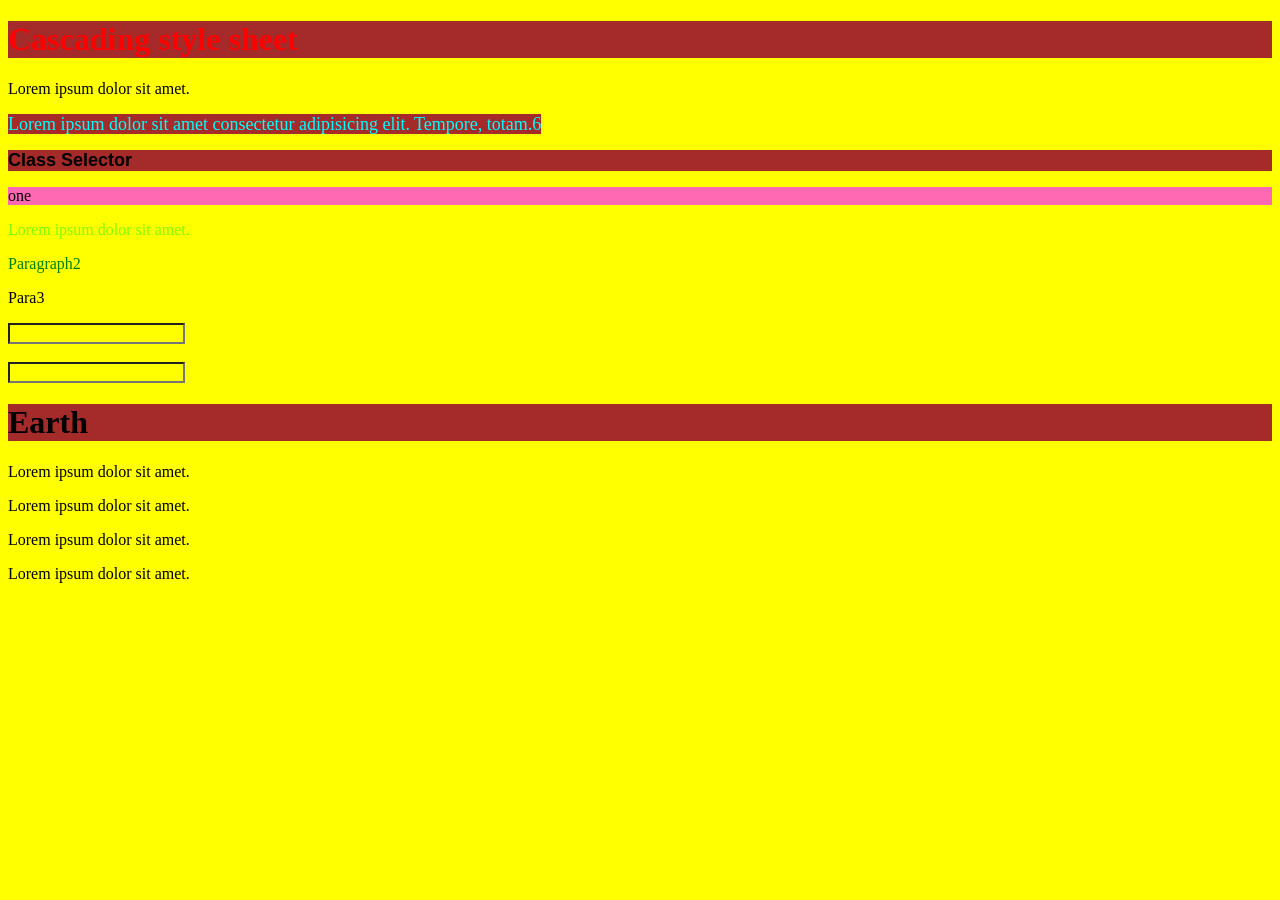
<file: css/index.html>
<!DOCTYPE html>
<html lang="en">
<head>
    <meta charset="UTF-8">
    <meta name="viewport" content="width=device-width, initial-scale=1.0">
    <title>CSS</title>
    <!--External css-->
    <link rel="stylesheet" href="./style.css">
    <!--Internal css-->
  <style>
        /*syntax*/
       /* selector{
            property:value;
        }*/
        p{
            color:blue;
        }
    </style>
</head>
<body>
    <h1 style="color:red">Cascading style sheet</h1><!--Inline style-->
    <p>Lorem ipsum dolor sit amet.</p>
    <span>Lorem ipsum dolor sit amet consectetur adipisicing elit. Tempore, totam.6</span>
    <h2 class="subhead">Class Selector</h2>
    <p id="para">one</p>
    <div>
        <p>Lorem ipsum dolor sit amet.</p>
        <section>
            <p>Paragraph2</p>
        </section>
    </div>
    <p>Para3</p>
    <input type="text" >
    <br><br>
    <input type="number">
    <div>
        <h1>Earth</h1>
        <p>Lorem ipsum dolor sit amet.</p>
        <p>Lorem ipsum dolor sit amet.</p>
        <p>Lorem ipsum dolor sit amet.</p>
        <p>Lorem ipsum dolor sit amet.</p>
    </div>
</body>
</html>
</file>
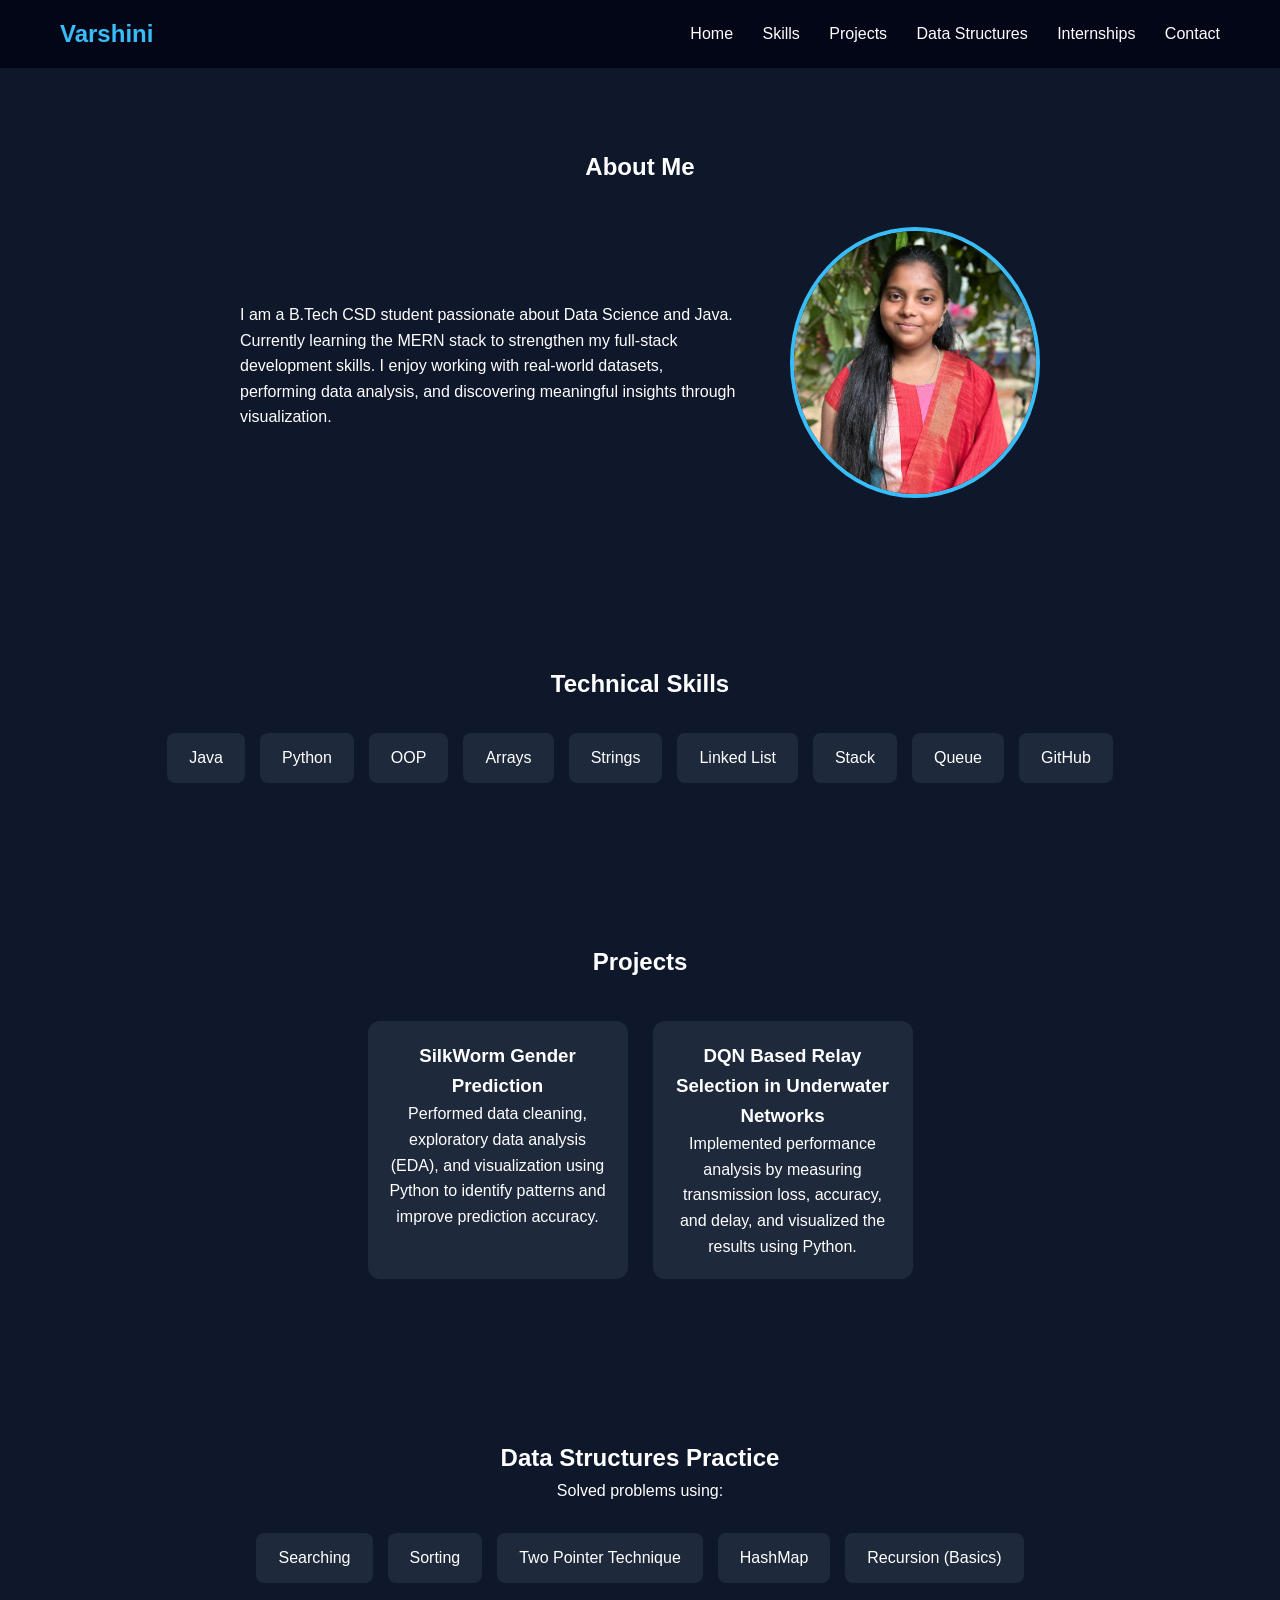
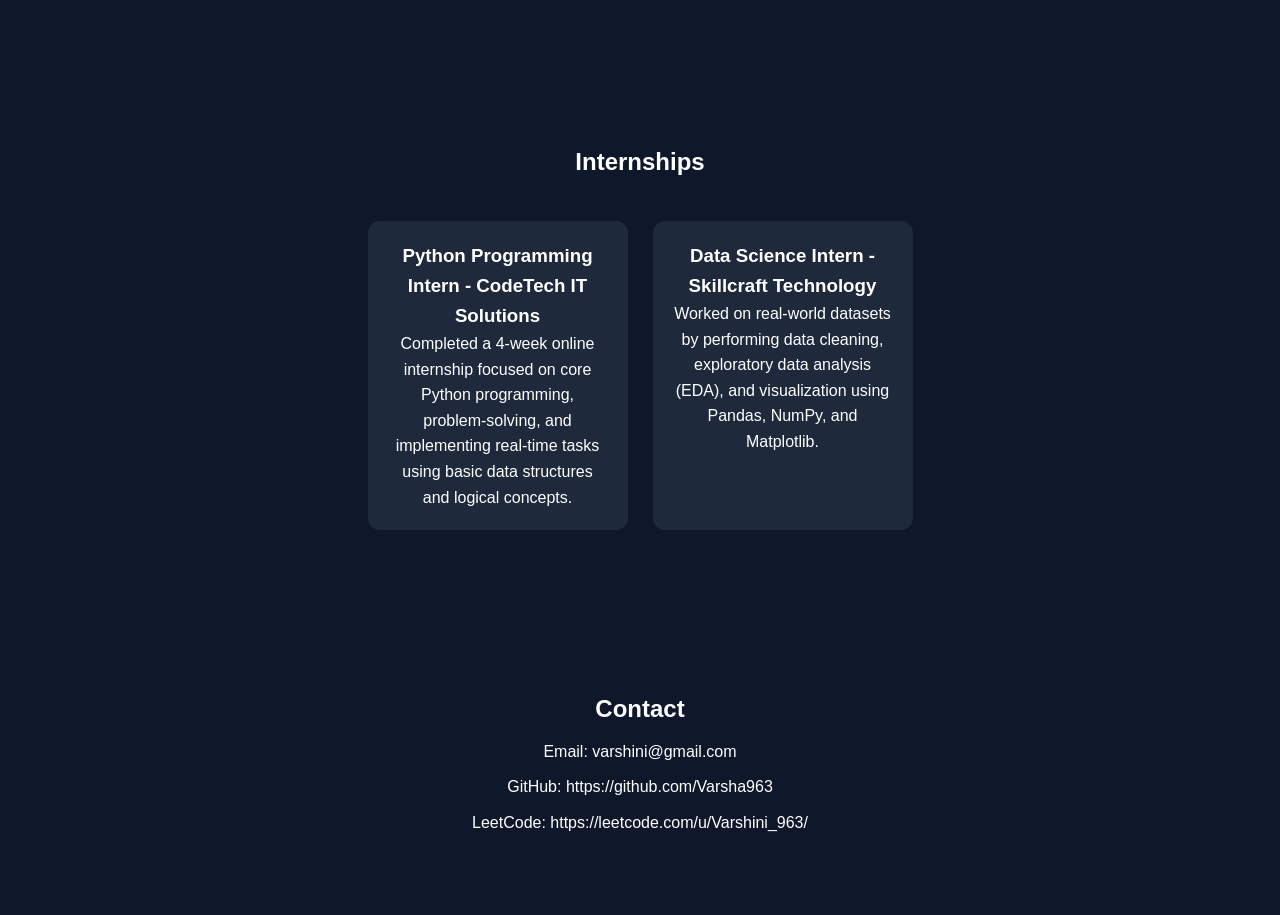
<file: portfolio/index.html>
<!DOCTYPE html>
<html lang="en">
<head>
  <meta charset="UTF-8">
  <title>Varshini | Portfolio</title>
  <link rel="stylesheet" href="style.css">
</head>
<body>

<header>
  <h2 class="logo">Varshini</h2>
  <nav>
    <a href="#home">Home</a>
    <a href="#skills">Skills</a>
    <a href="#projects">Projects</a>
    <a href="#ds">Data Structures</a>
    <a href="#internships">Internships</a>
    <a href="#contact">Contact</a>
  </nav>
</header>

<section id="about" class="section">
  <h2>About Me</h2>

  <div class="about-container">

    <div class="about-text">
      <p>
        I am a B.Tech CSD student passionate about Data Science and Java.
        Currently learning the MERN stack to strengthen my full-stack development skills.
        I enjoy working with real-world datasets, performing data analysis, and discovering meaningful insights through visualization.
      </p>
    </div>

    <div class="hero-img">
      <img src="varsha.jpeg" alt="Varshini">
    </div>

  </div>

</section>

<!-- SKILLS -->
<section id="skills" class="section">
  <h2>Technical Skills</h2>

  <div class="skills">
    <div class="box">Java</div>
    <div class="box">Python</div>
    <div class="box">OOP</div>
    <div class="box">Arrays</div>
    <div class="box">Strings</div>
    <div class="box">Linked List</div>
    <div class="box">Stack</div>
    <div class="box">Queue</div>
    <div class="box">GitHub</div>
  </div>
</section>

<!-- PROJECTS -->
<section id="projects" class="section">
  <h2>Projects</h2>

  <div class="projects">

     <div class="card">
      <h3>SilkWorm Gender Prediction</h3>
      <p>
        Performed data cleaning, exploratory data analysis (EDA), and visualization
        using Python to identify patterns and improve prediction accuracy.
      </p>
    </div>

    <div class="card">
      <h3>DQN Based Relay Selection in Underwater Networks</h3>
      <p>
        Implemented performance analysis by measuring transmission loss, accuracy,
        and delay, and visualized the results using Python.
      </p>
    </div>


  </div>
</section>

<!-- DATA STRUCTURES -->
<section id="ds" class="section">
  <h2>Data Structures Practice</h2>

  <p>Solved problems using:</p>

  <div class="skills">
    <div class="box">Searching</div>
    <div class="box">Sorting</div>
    <div class="box">Two Pointer Technique</div>
    <div class="box">HashMap</div>
    <div class="box">Recursion (Basics)</div>
  </div>
</section>


<!-- INTERNSHIPS -->
<section id="internships" class="section">
  <h2>Internships</h2>

  <div class="projects">

    <div class="card">
      <h3>Python Programming Intern - CodeTech IT Solutions</h3>
      <p>
        Completed a 4-week online internship focused on core Python programming,
        problem-solving, and implementing real-time tasks using basic data
        structures and logical concepts.
      </p>
    </div>

    <div class="card">
      <h3>Data Science Intern - Skillcraft Technology</h3>
      <p>
        Worked on real-world datasets by performing data cleaning, exploratory
        data analysis (EDA), and visualization using Pandas, NumPy, and Matplotlib.
      </p>
    </div>

  </div>
</section>


<!-- CONTACT -->
<section id="contact" class="section">
  <h2>Contact</h2>
  <p>Email: varshini@gmail.com</p>
  <p>GitHub: https://github.com/Varsha963</p>
  <p>LeetCode: https://leetcode.com/u/Varshini_963/</p>
</section>

<script src="script.js"></script>
</body>
</html>
</file>
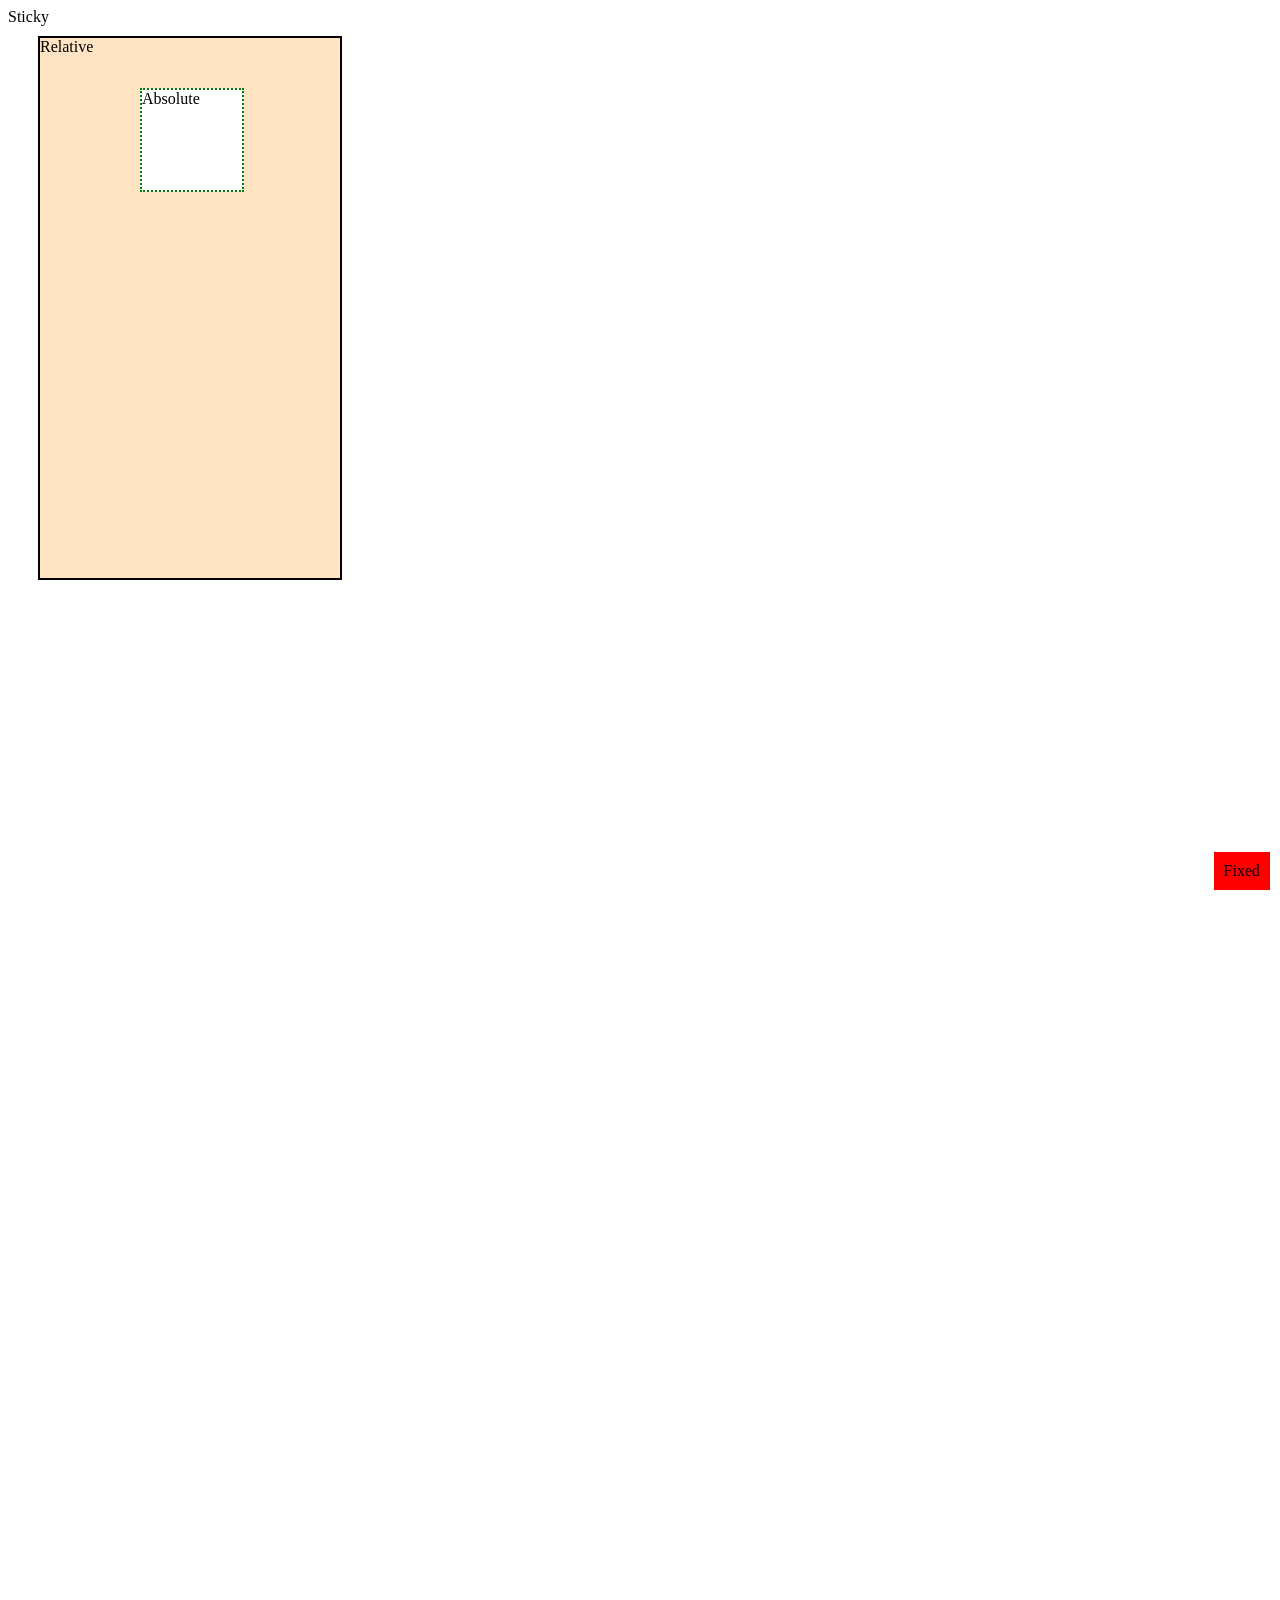
<file: css/basic.html>
<!DOCTYPE html>
<html lang="en">
<head>
    <meta charset="UTF-8">
    <meta name="viewport" content="width=device-width, initial-scale=1.0">
    <title>Basic CSS</title>
    <style>
   /*     body{
            background-color: aquamarine;
            background-image: url(../assets/image.png);
            background-repeat: no-repeat;
            background-size: cover;
            background-position: center;
        } */
       /*  .box
        {
            background-color: chartreuse;
            width: 50vw;
            height: 50vh;
            color :darkblue;
            font-size: 20px;
            .child1{
                font-size: 1em;
            }
            .child2{
                font-size: 1rem;;
            } 
        } */
    /*     .box{
            background-color: red;
            border :10px solid green;
            padding : 10px 20px 30px 40px;
            padding-left: 10px;
            padding-bottom: 10px;
            padding-top: 10px;
            padding-right: 10px;
            margin: 10px;
            margin: 10px 20px;
            margin: 10px 20px 30px 40px;
            margin-top: 10px;
            margin-bottom: 10px;
            margin-left: 10px;
            margin-right: 10px;
        } */
      /*    .box{
            background-color: red;
            display: inline-block;
            width: 100px;
            height: 100px;
            text-decoration: line-through;
         }
         ul{
            list-style: none;
         }
         a{
            text-decoration: line-through;
            color: black;
         } */
          body{
            height: 1000vh;
          }
          .sticky{
            position: sticky;
            top: 0;
          }
          .fixed{
            position: fixed;
            bottom: 10px;
            right: 10px;
            background: red;
            padding: 10px;
          }
          .parent{
            position: relative;
            background-color: bisque;
            border: 2px solid black;
            width: 300px;
            height: 60vh;
            top: 10px;
            left: 30px;
          }
          .child{
            top: 50px;
            position: absolute;
            left: 100px;
            border: 2px dotted green;
            height: 100px;
            width: 100px;
            background-color: white;
          }
    </style>
</head>
<body>
    <div class="sticky">Sticky</div>
    <div class="parent">
        Relative
        <div class="child">
            Absolute
        </div>
    </div>
    <div class="fixed">Fixed</div>
    <!-- <a href="#">Home</a>
    <ul>
        <li>1</li>
        <li>2</li>
        <li>3</li>
    </ul>
    <div class="box">
        <div class="child1">
            Lorem ipsum dolor sit amet.
        </div>
       <div class="child2">
            Lorem ipsum dolor sit amet.
        </div> --> 
</body>
</html>
</file>
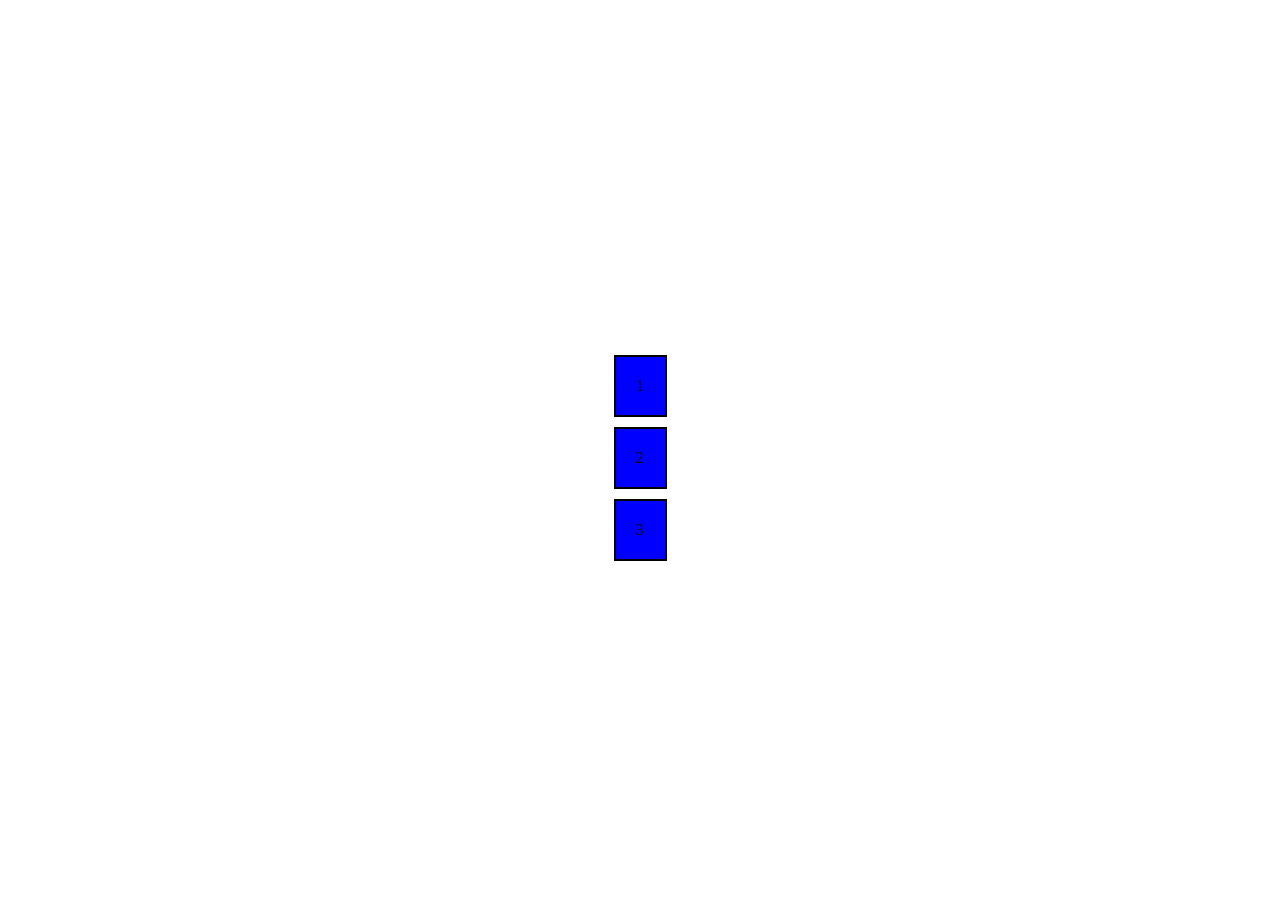
<file: css/flex.html>
<!DOCTYPE html>
<html lang="en">
<head>
    <meta charset="UTF-8">
    <meta name="viewport" content="width=device-width, initial-scale=1.0">
    <title>Flex Example</title>
    <style>
        .box{
            border: 2px solid black;
            background-color: blue;
            width: 1dvb;
            padding: 20px;
        }
        .container{
            display: flex;
            gap: 10px;
            height: 100vh;
            flex-direction: column;
            justify-content: center;
            align-items: center;
        }
    </style>
</head>
<body>
    <div class="container">
        <div class="box">1</div>
        <div class="box">2</div>
        <div class="box">3</div>
    </div>
</body>
</html>
</file>
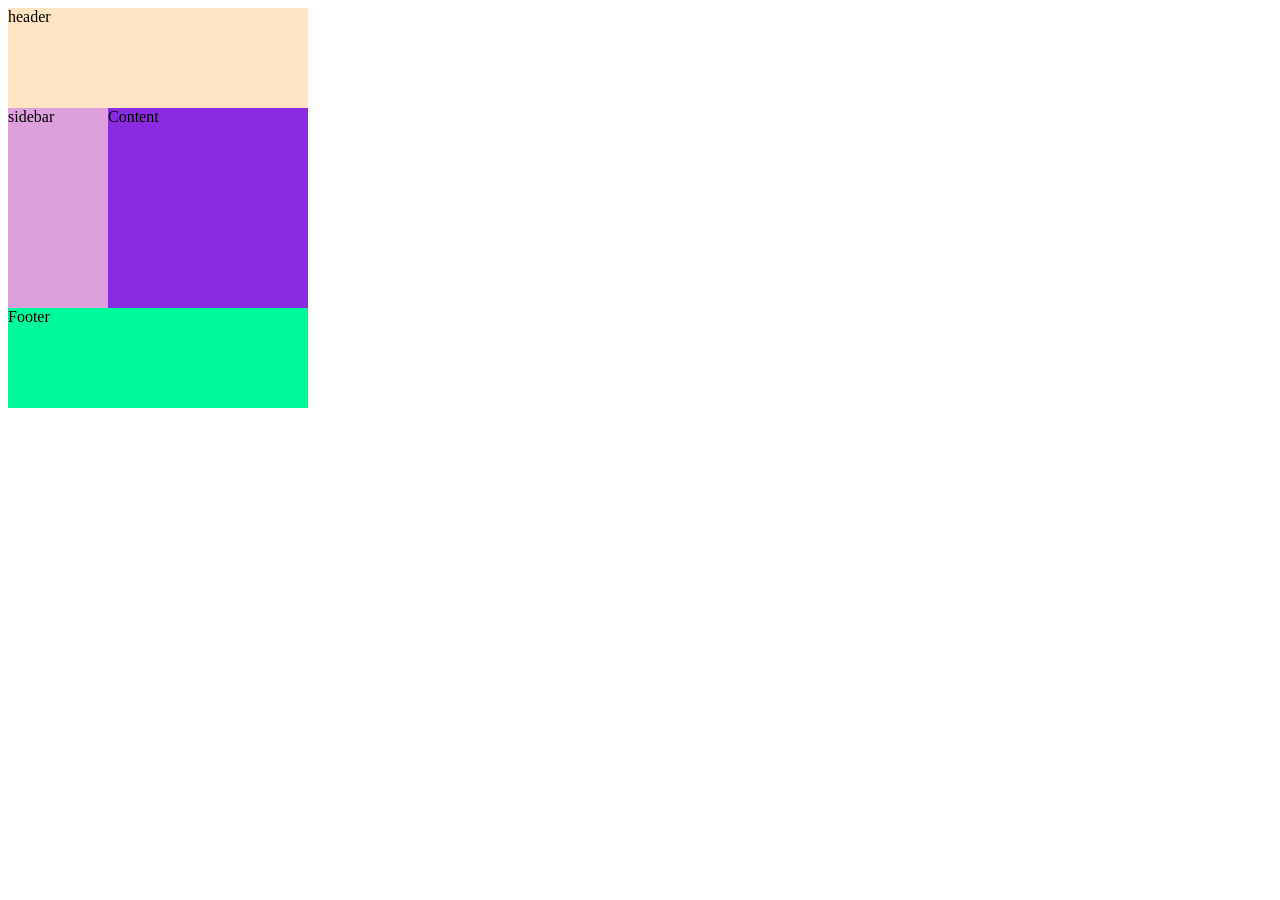
<file: css/grid.html>
<!DOCTYPE html>
<html lang="en">
<head>
    <meta charset="UTF-8">
    <meta name="viewport" content="width=device-width, initial-scale=1.0">
    <title>Grid Example</title>
    <style>
       /*  .box{
            background-color:red;
            padding:20px;
            border:2px solid black;
        }
       .container{
            display:grid;
            grid-template-columns: 100px 100px 100px 100px;
            grid-template-rows: 100px 100px 100px;
            gap:10px;

        }
        .three{
            grid-column-start:3;
            grid-column-end:5;
        }
        .first{
            grid-row:1/3;
        }*/
        .layout{
            display:grid;
            grid-template-columns:100px 100px 100px ;
            grid-template-rows:100px 100px 100px 100px;
        }
        .header{
            grid-column:1/4;
            background-color:bisque;
        }
        .sidebar{
            grid-row:2/4;
            background-color:plum;
        }
        .content{
            grid-column:2/4;
            grid-row:2/4;
            background-color:blueviolet;
        }
        .footer{
            grid-column:1/4;
            background-color:mediumspringgreen;
        }
    </style> 
</head>
<body>
    <div class="layout">
        <div class="box header">header</div>
        <div class="box sidebar">sidebar</div>
        <div class="box content">Content</div>
        <div class="box footer">Footer</div>

    </div>
    <!-- <div class="container">
        <div class="box first"></div>
        <div class="box"></div>
        <div class="box three"></div>
        <div class="box"></div>
        <div class="box"></div>
        <div class="box"></div>
        <div class="box"></div>
        <div class="box"></div>
        <div class="box"></div>
        <div class="box"></div>
    </div> -->
</body>
</html>
</file>
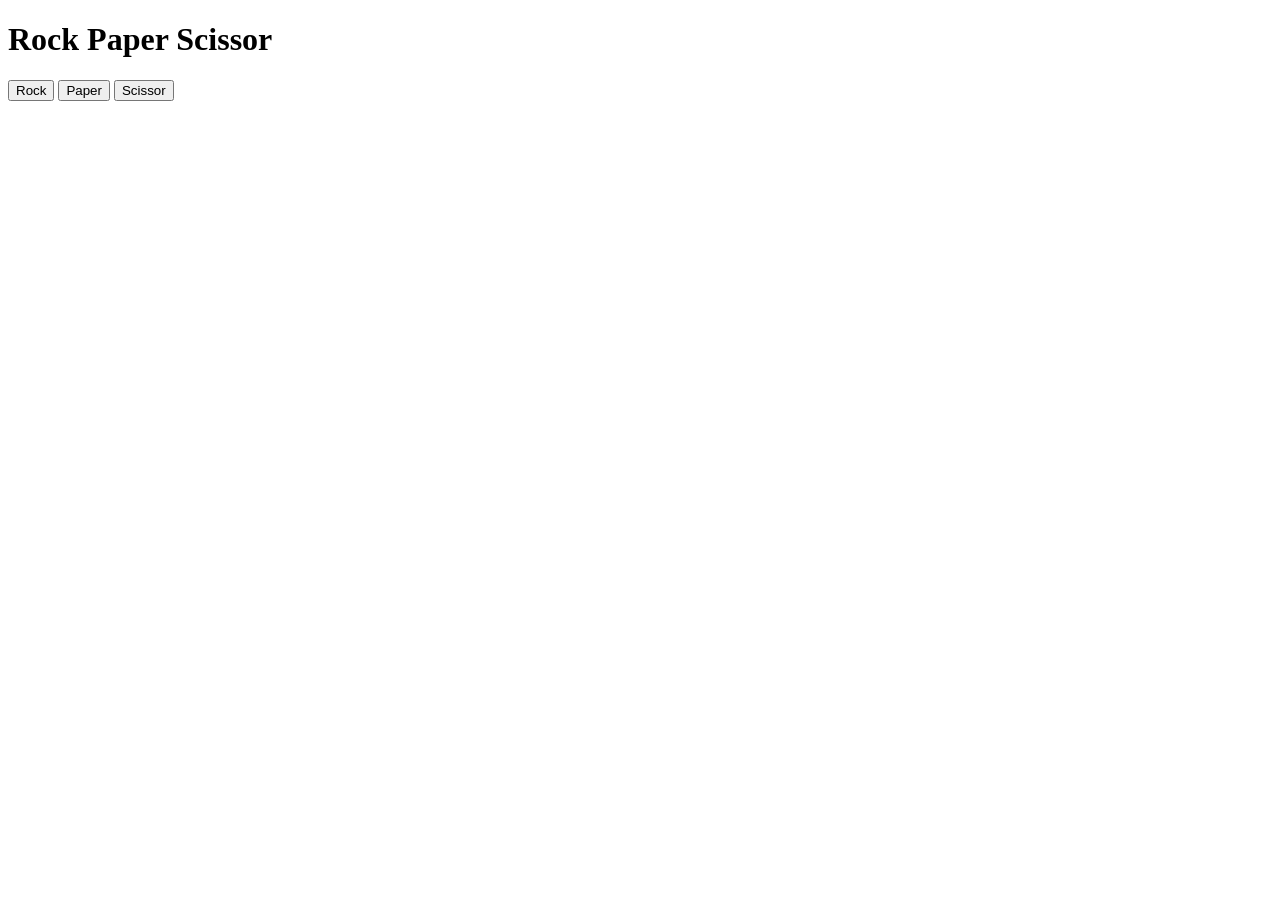
<file: javascript/game.html>
<!DOCTYPE html>
<html lang="en">
<head>
    
    <title>Rock Paper Scissor</title>
</head>
<body>
    <h1>Rock Paper Scissor</h1>
    <button onclick="game('rock')">Rock</button>
    <button onclick="game('paper')">Paper</button>
    <button onclick="game('scissor')">Scissor</button>
    <p id="result"></p>
    <script>
        const game=(userChoice)=>{
            var result= "";
            var choice=['rock','paper','scissor'];
            var computerChoice=choice[Math.floor(Math.random()*3)]
            console.log(computerChoice);
            if(userChoice===computerChoice){
                result="Draw👌"
            }
            else if((userChoice==='rock' && computerChoice==='paper')||
                    (userChoice==='paper'&& computerChoice==='scissor')||
                    (userChoice==='scissor'&& computerChoice==='rock')){
                             result='loss😒'
            }
            else{
                result='Win🤣'
            }
            document.getElementById('result').innerHTML=result;
        }
    </script>
</body>
</html>
</file>
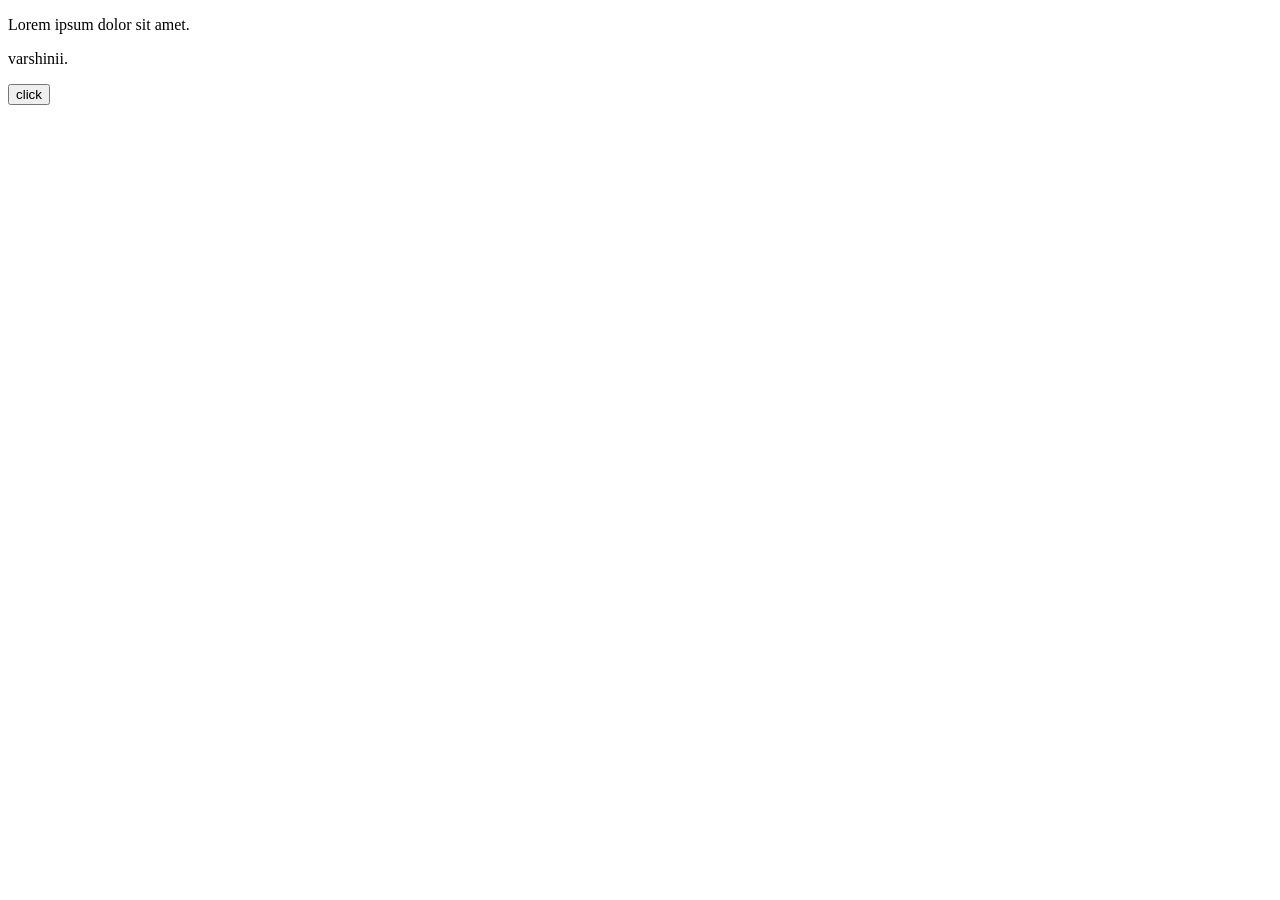
<file: javascript/index1.html>
<!DOCTYPE html>
<html lang="en">
<head>
    <title>Java Script</title>
    <link rel="icon" href="../assets/image.png">
</head>
<body>
    <p id="para">Lorem ipsum dolor sit amet.</p>
    <div class="para1">varshinii.</div>
    <ul id="list">

    </ul>
    <button id="btn">click</button>
    <script>
       /*  document.getElementById("para").textContent="Hello World"//returns all text ignores css
        //dom is used to access text,elements,styles it is a bridge between html and programming languages javascript.
        // dom means document object model it is a programming interface(api) for wewb documents representing html or xml as structured tree of nodes,allowing languages like 
        //javascript to create,changeor remove content and structure
        document.getElementById("para").innerText="varsha"
        document.getElementsByClassName("para1")[0].innerText="hello world"//respects css if display is none it ignores returns only visible content
        document.getElementById("para").innerHTML="<p> varsha is btech girl </p>"//allows adding html tags
        //anopther method is query selector
         */

         /* var para1=document.getElementsByClassName("para1")[0];
         console.log(para1);
         var para=document.getElementById("para");
         console.log(para);
         para.style.color="red";
         para.style.backgroundColor="green";
         para.style.fontSize="20px"; */

         //creating element in js memory and appending it into dom
         /* const li=document.createElement('li');
         li.innerText="New li element";
         document.getElementById("list").append(li); */

         const btn=document.getElementById("btn");
         btn.addEventListener("click",function(){
            const li=document.createElement('li');
            li.innerText="New li element";
            document.getElementById("list").append(li);
         })
    </script>
</body>
</html>
</file>
<file: css/style.css>
span{
    color:aqua;
    font-size:large; 
}
/*class selector*/
.subhead
{
    font-family: sans-serif;
    font-size: large;
}
/* id selector*/
#para{
    background-color: hotpink;
    color:black;
}
span,.subhead,h1{
    background-color:brown;
}
*{
    background-color: yellow;
}
/*Decendent Selector*/
div p{
    color:green;
}
/*Child Selector*/
div > p{
    color:chartreuse;
}
/*Attribute Selector*/
input[type="text"]{
    color:green;
}
/*Adjacent color*/
h1 + p{
    color:green;
}
/* General Sibling */
h1 ~ p{
    color:black;
}
</file>
<file: portfolio/style.css>
/* RESET */
*{
  margin:0;
  padding:0;
  box-sizing:border-box;
  font-family:Segoe UI, sans-serif;
}

/* BODY */
body{
  background:#0f172a;
  color:white;
  line-height:1.6;
}

/* HEADER */
header{
  display:flex;
  justify-content:space-between;
  align-items:center;
  padding:15px 60px;
  background:#020617;
  position:sticky;
  top:0;
  z-index:1000;
}

.logo{
  color:#38bdf8;
}

nav a{
  color:white;
  margin-left:25px;
  text-decoration:none;
  transition:0.3s;
}

nav a:hover{
  color:#38bdf8;
}

/* SECTIONS */
.section{
  padding:80px 60px;
  text-align:center;
}

/* ABOUT */
.about-container{
  display:flex;
  align-items:center;
  justify-content:center;
  gap:50px;
  flex-wrap:wrap;
  margin-top:40px;
}

.about-text{
  max-width:500px;
  text-align:left;
}

.hero-img img{
  width:250px;
  border-radius:50%;
  border:4px solid #38bdf8;
}

/* SKILLS */
.skills{
  display:flex;
  flex-wrap:wrap;
  justify-content:center;
  gap:15px;
  margin-top:30px;
}

.box{
  background:#1e293b;
  padding:12px 22px;
  border-radius:8px;
  transition:0.3s;
}

.box:hover{
  background:#38bdf8;
  color:black;
  transform:scale(1.05);
}

/* PROJECTS */
.projects{
  display:flex;
  flex-wrap:wrap;
  justify-content:center;
  gap:25px;
  margin-top:40px;
}

.card{
  background:#1e293b;
  padding:20px;
  width:260px;
  border-radius:12px;
  transition:0.3s;
}

.card:hover{
  transform:translateY(-10px);
  background:#38bdf8;
  color:black;
}

/* CONTACT */
#contact p{
  margin-top:10px;
}

/* RESPONSIVE */
@media(max-width:768px){

  header{
    padding:15px 20px;
  }

  .section{
    padding:60px 20px;
  }

  .about-text{
    text-align:center;
  }
}
</file>
